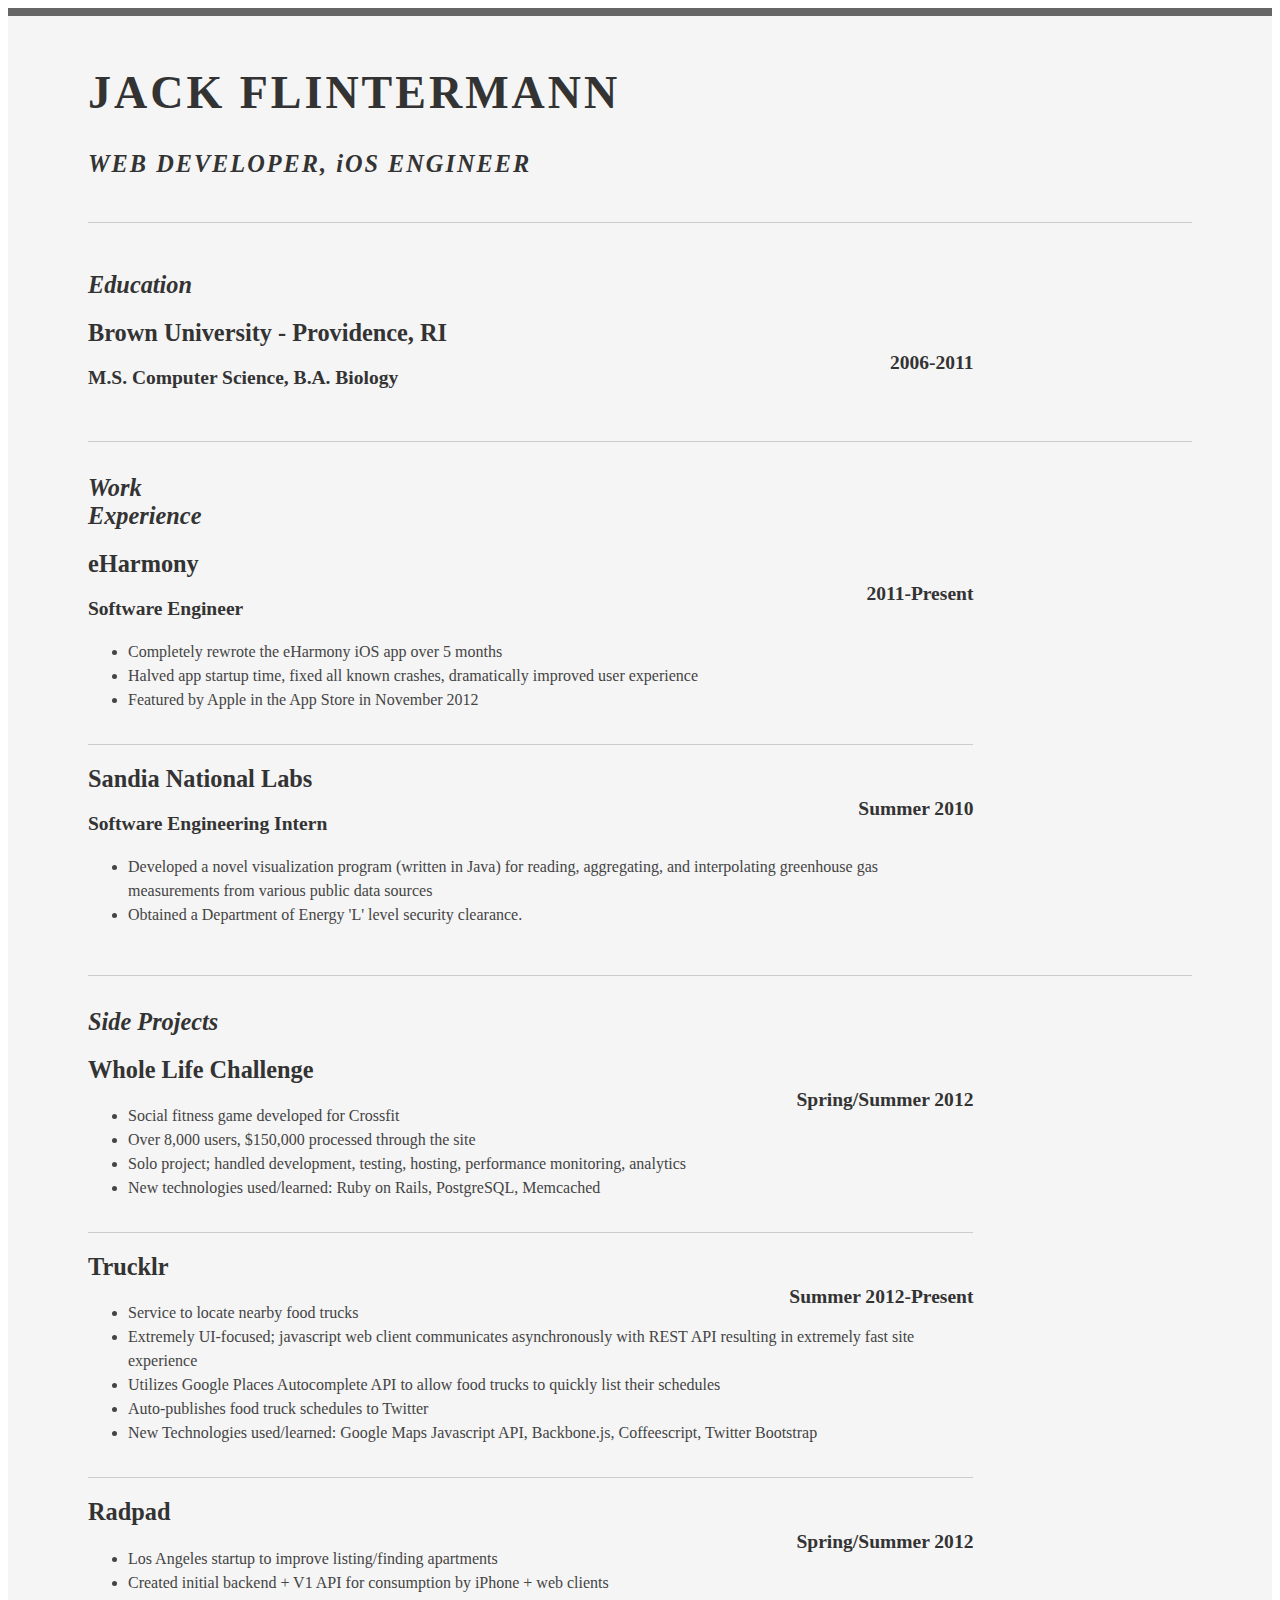
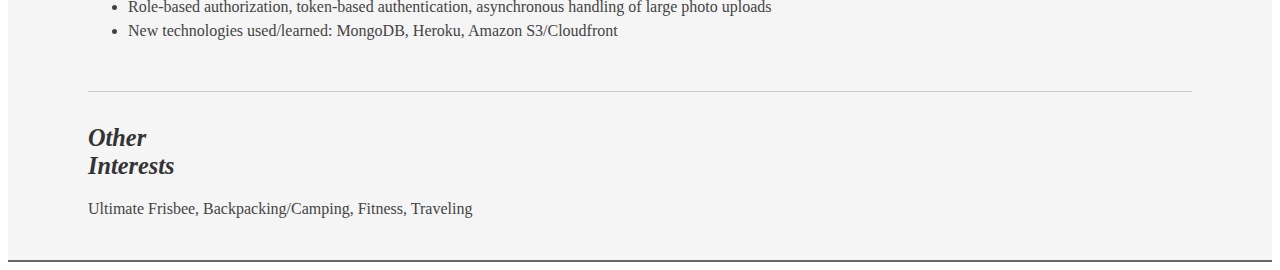
<file: index.html>
<!DOCTYPE html>
<html>
<head>

	<title>Jack Flintermann | Web Developer, iOS Engineer | jflinter11@gmail.com</title>
	<meta http-equiv="content-type" content="text/html; charset=utf-8" />

	<link rel="stylesheet" type="text/css" href="http://yui.yahooapis.com/2.7.0/build/reset-fonts-grids/reset-fonts-grids.css" media="all" /> 
	<link rel="stylesheet" type="text/css" href="resume.css" media="all" />

</head>
<body>

<div id="doc2" class="yui-t7">
	<div id="inner">
	
		<div id="hd">
			<div class="yui-gc">
				<div class="yui-u first">
					<h1>Jack Flintermann</h1>
					<h2>WEB DEVELOPER, iOS ENGINEER</h2>
				</div>

				<div class="yui-u">
					<div class="contact-info">
					</div><!--// .contact-info -->
				</div>
			</div><!--// .yui-gc -->
		</div><!--// hd -->

		<div id="bd">
			<div id="yui-main">
				<div class="yui-b">
					<div class="yui-gf">
						<div class="yui-u first">
							<h2>Education</h2>
						</div>
						<div class="yui-u">
							<div class='job last'>
							<h2>Brown University - Providence, RI</h2>
							<h3>M.S. Computer Science, B.A. Biology</h3>
							<h4>2006-2011</h4>
						</div>
						</div>
					</div><!--// .yui-gf -->

					<div class="yui-gf">
	
						<div class="yui-u first">
							<h2>Work Experience</h2>
						</div><!--// .yui-u -->

						<div class="yui-u">

							<div class="job">
								<h2>eHarmony</h2>
								<h3>Software Engineer</h3>
								<h4>2011-Present</h4>
								<ul>
									<li>Completely rewrote the eHarmony iOS app over 5 months</li>
									<li>Halved app startup time, fixed all known crashes, dramatically improved user experience</li>
									<li>Featured by Apple in the App Store in November 2012</li>
								</ul>
							</div>

							<div class="job last">
								<h2>Sandia National Labs</h2>
								<h3>Software Engineering Intern</h3>
								<h4>Summer 2010</h4>
								<ul>
									<li>Developed a novel visualization program (written in Java) for reading, aggregating, and interpolating greenhouse gas measurements from various public data sources</li>
									<li>Obtained a Department of Energy 'L' level security clearance.</li>
								</ul>
							</div>

						</div><!--// .yui-u -->
					</div><!--// .yui-gf -->

					<div class="yui-gf">
						<div class="yui-u first">
							<h2>Side Projects</h2>
						</div>

						<div class="yui-u">

							<div class="job">
								<h2>Whole Life Challenge</h2>
								<h4>Spring/Summer 2012</h4>
								<ul>
									<li>Social fitness game developed for Crossfit</li>
									<li>Over 8,000 users, $150,000 processed through the site</li>
									<li>Solo project; handled development, testing, hosting, performance monitoring, analytics</li>
									<li>New technologies used/learned: Ruby on Rails, PostgreSQL, Memcached</li>
								</ul>
							</div>

							<div class="job">
								<h2>Trucklr</h2>
								<h4>Summer 2012-Present</h4>
								<ul>
									<li>Service to locate nearby food trucks</li>
									<li>Extremely UI-focused; javascript web client communicates asynchronously with REST API resulting in extremely fast site experience</li>
									<li>Utilizes Google Places Autocomplete API to allow food trucks to quickly list their schedules</li>
									<li>Auto-publishes food truck schedules to Twitter</li>
									<li>New Technologies used/learned: Google Maps Javascript API, Backbone.js, Coffeescript, Twitter Bootstrap</li>
								</ul>
							</div>

							<div class="job last">
								<h2>Radpad</h2>
								<h4>Spring/Summer 2012</h4>
								<ul>
									<li>Los Angeles startup to improve listing/finding apartments</li>
									<li>Created initial backend + V1 API for consumption by iPhone + web clients</li>
									<li>Role-based authorization, token-based authentication, asynchronous handling of large photo uploads</li>
									<li>New technologies used/learned: MongoDB, Heroku, Amazon S3/Cloudfront</li>
								</ul>
							</div>

						</div><!--// .yui-u -->
					</div><!--// .yui-gf-->

					<div class="yui-gf last">
						<div class="yui-u first">
							<h2>Other Interests</h2>
						</div>

						<div class="yui-u">
							<p>Ultimate Frisbee, Backpacking/Camping, Fitness, Traveling</p>

						</div><!--// .yui-u -->
					</div><!--// .yui-gf-->

				</div><!--// .yui-b -->
			</div><!--// yui-main -->
		</div><!--// bd -->

	</div><!-- // inner -->


</div><!--// doc -->


</body>
</html>
</file>
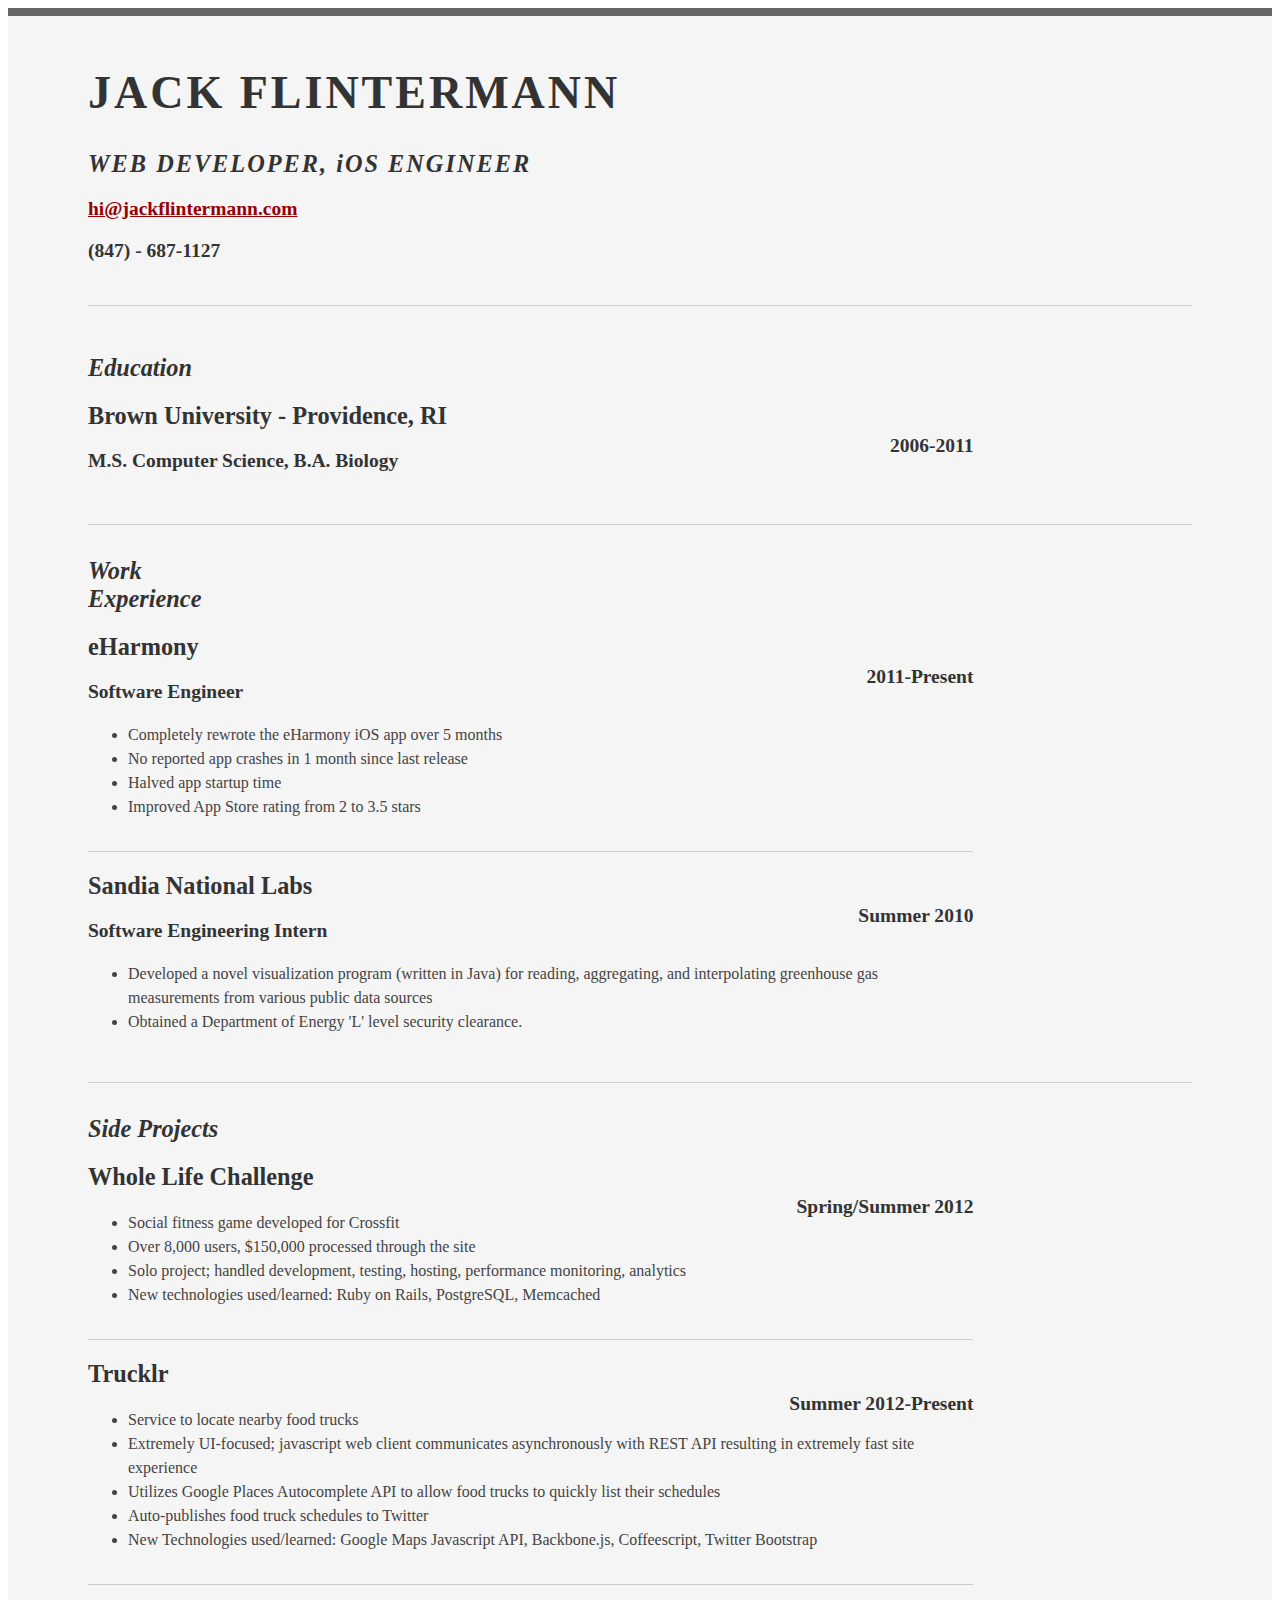
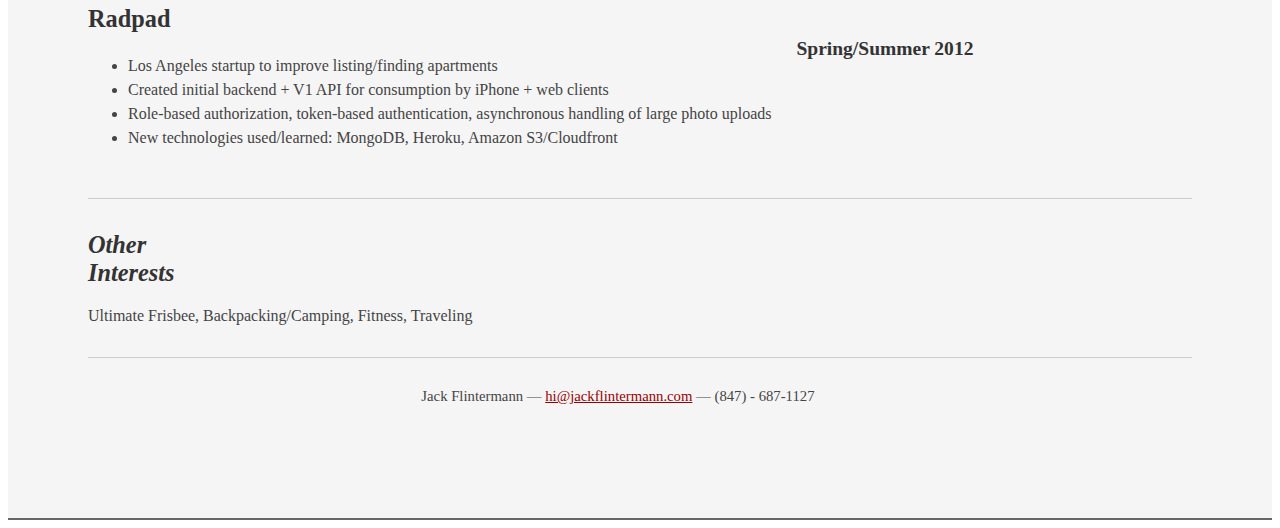
<file: srt-resume.html>
<!DOCTYPE html>
<html>
<head>

	<title>Jack Flintermann | Web Developer, iOS Engineer | hi@jackflintermann.com</title>
	<meta http-equiv="content-type" content="text/html; charset=utf-8" />

	<link rel="stylesheet" type="text/css" href="http://yui.yahooapis.com/2.7.0/build/reset-fonts-grids/reset-fonts-grids.css" media="all" /> 
	<link rel="stylesheet" type="text/css" href="resume.css" media="all" />

</head>
<body>

<div id="doc2" class="yui-t7">
	<div id="inner">
	
		<div id="hd">
			<div class="yui-gc">
				<div class="yui-u first">
					<h1>Jack Flintermann</h1>
					<h2>WEB DEVELOPER, iOS ENGINEER</h2>
				</div>

				<div class="yui-u">
					<div class="contact-info">
						<h3><a href="mailto:hi@jackflintermann.com">hi@jackflintermann.com</a></h3>
						<h3>(847) - 687-1127</h3>
					</div><!--// .contact-info -->
				</div>
			</div><!--// .yui-gc -->
		</div><!--// hd -->

		<div id="bd">
			<div id="yui-main">
				<div class="yui-b">
					<div class="yui-gf">
						<div class="yui-u first">
							<h2>Education</h2>
						</div>
						<div class="yui-u">
							<div class='job last'>
							<h2>Brown University - Providence, RI</h2>
							<h3>M.S. Computer Science, B.A. Biology</h3>
							<h4>2006-2011</h4>
						</div>
						</div>
					</div><!--// .yui-gf -->

					<div class="yui-gf">
	
						<div class="yui-u first">
							<h2>Work Experience</h2>
						</div><!--// .yui-u -->

						<div class="yui-u">

							<div class="job">
								<h2>eHarmony</h2>
								<h3>Software Engineer</h3>
								<h4>2011-Present</h4>
								<ul>
									<li>Completely rewrote the eHarmony iOS app over 5 months</li>
									<li>No reported app crashes in 1 month since last release</li>
									<li>Halved app startup time</li>
									<li>Improved App Store rating from 2 to 3.5 stars</li>
								</ul>
							</div>

							<div class="job last">
								<h2>Sandia National Labs</h2>
								<h3>Software Engineering Intern</h3>
								<h4>Summer 2010</h4>
								<ul>
									<li>Developed a novel visualization program (written in Java) for reading, aggregating, and interpolating greenhouse gas measurements from various public data sources</li>
									<li>Obtained a Department of Energy 'L' level security clearance.</li>
								</ul>
							</div>

						</div><!--// .yui-u -->
					</div><!--// .yui-gf -->

					<div class="yui-gf">
						<div class="yui-u first">
							<h2>Side Projects</h2>
						</div>

						<div class="yui-u">

							<div class="job">
								<h2>Whole Life Challenge</h2>
								<h4>Spring/Summer 2012</h4>
								<ul>
									<li>Social fitness game developed for Crossfit</li>
									<li>Over 8,000 users, $150,000 processed through the site</li>
									<li>Solo project; handled development, testing, hosting, performance monitoring, analytics</li>
									<li>New technologies used/learned: Ruby on Rails, PostgreSQL, Memcached</li>
								</ul>
							</div>

							<div class="job">
								<h2>Trucklr</h2>
								<h4>Summer 2012-Present</h4>
								<ul>
									<li>Service to locate nearby food trucks</li>
									<li>Extremely UI-focused; javascript web client communicates asynchronously with REST API resulting in extremely fast site experience</li>
									<li>Utilizes Google Places Autocomplete API to allow food trucks to quickly list their schedules</li>
									<li>Auto-publishes food truck schedules to Twitter</li>
									<li>New Technologies used/learned: Google Maps Javascript API, Backbone.js, Coffeescript, Twitter Bootstrap</li>
								</ul>
							</div>

							<div class="job last">
								<h2>Radpad</h2>
								<h4>Spring/Summer 2012</h4>
								<ul>
									<li>Los Angeles startup to improve listing/finding apartments</li>
									<li>Created initial backend + V1 API for consumption by iPhone + web clients</li>
									<li>Role-based authorization, token-based authentication, asynchronous handling of large photo uploads</li>
									<li>New technologies used/learned: MongoDB, Heroku, Amazon S3/Cloudfront</li>
								</ul>
							</div>

						</div><!--// .yui-u -->
					</div><!--// .yui-gf-->

					<div class="yui-gf last">
						<div class="yui-u first">
							<h2>Other Interests</h2>
						</div>

						<div class="yui-u">
							<p>Ultimate Frisbee, Backpacking/Camping, Fitness, Traveling</p>

						</div><!--// .yui-u -->
					</div><!--// .yui-gf-->

				</div><!--// .yui-b -->
			</div><!--// yui-main -->
		</div><!--// bd -->

		<div id="ft">
			<p>Jack Flintermann &mdash; <a href="mailto:hi@jackflintermann.com">hi@jackflintermann.com</a> &mdash; (847) - 687-1127</p>
		</div><!--// footer -->

	</div><!-- // inner -->


</div><!--// doc -->


</body>
</html>
</file>
<file: resume.css>
/*
---------------------------------------------------------------------------------
	STRIPPED DOWN RESUME TEMPLATE
    html resume

    v0.9: 5/28/09

    design and code by: thingsthatarebrown.com 
                        (matt brown)
---------------------------------------------------------------------------------
*/


.msg { padding: 10px; background: #222; position: relative; }
.msg h1 { color: #fff;  }
.msg a { margin-left: 20px; background: #408814; color: white; padding: 4px 8px; text-decoration: none; }
.msg a:hover { background: #266400; }

/* //-- yui-grids style overrides -- */
body { font-family: Georgia; color: #444; }
#inner { padding: 10px 80px; margin: auto; background: #f5f5f5; border: solid #666; border-width: 8px 0 2px 0; }
.yui-gf { margin-bottom: 2em; border-bottom: 1px solid #ccc; }

/* //-- header, body, footer -- */
#hd { margin: 2.5em 0 3em 0; padding-bottom: 1.5em; border-bottom: 1px solid #ccc }
#hd h2 { letter-spacing: 2px; }
#bd, #ft { margin-bottom: 2em; }

/* //-- footer -- */
#ft { padding: 1em 0 5em 0; font-size: 92%; border-top: 1px solid #ccc; text-align: center; }
#ft p { margin-bottom: 0; text-align: center;   }

/* //-- core typography and style -- */
#hd h1 { font-size: 46px; text-transform: uppercase; letter-spacing: 3px; }
h2 { font-size: 152% }
h3, h4 { font-size: 122%; }
h1, h2, h3, h4 { color: #333; }
p { font-size: 100%; line-height: 18px; padding-right: 3em; }
a { color: #990003 }
a:hover { text-decoration: none; }
strong { font-weight: bold; }
li { line-height: 24px; list-style: disc; }
p.enlarge { font-size: 144%; padding-right: 6.5em; line-height: 24px; }
p.enlarge span { color: #000 }
.contact-info { margin-top: 7px; }
.first h2 { font-style: italic; }
.last { border-bottom: 0 }


/* //-- section styles -- */

a#pdf { display: block; float: left; background: #666; color: white; padding: 6px 50px 6px 12px; margin-bottom: 6px; text-decoration: none;  }
a#pdf:hover { background: #222; }

.job { position: relative; margin-bottom: 1em; padding-bottom: 1em; border-bottom: 1px solid #ccc; }
.job h4 { position: absolute; top: 0.35em; right: 0 }
.job p { margin: 0.75em 0 0 0; }

.last { border: none; }
.skills-list {  }
.skills-list ul { margin: 0; }
.skills-list li { margin: 3px 0; padding: 3px 0; }
.skills-list li span { font-size: 152%; display: block; margin-bottom: -2px; padding: 0 }
.talent { width: 32%; float: left }
.talent h2 { margin-bottom: 6px; }

#srt-ttab { margin-bottom: 100px; text-align: center;  }
#srt-ttab img.last { margin-top: 20px }

/* --// override to force 1/8th width grids -- */
.yui-gf .yui-u{width:80.2%;}
.yui-gf div.first{width:12.3%;}
</file>
